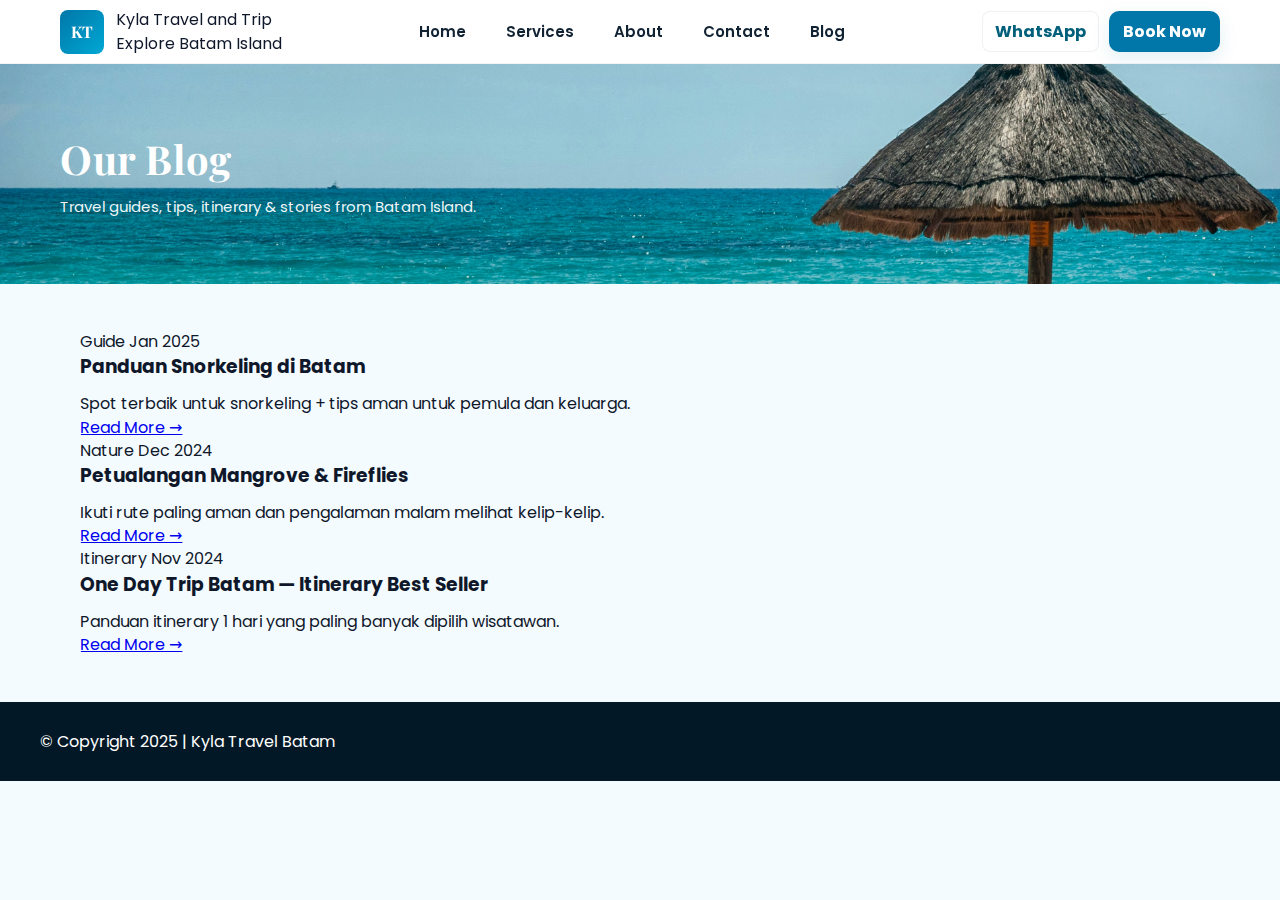
<file: blog.html>
<!doctype html>
<html lang="id">
<head>
  <meta charset="utf-8" />
  <meta name="viewport" content="width=device-width, initial-scale=1" />
  <title>KylaTravel — Blog</title>

  <link href="https://fonts.googleapis.com/css2?family=Poppins:wght@300;400;600;700&family=Playfair+Display:wght@400;700&display=swap" rel="stylesheet">
  <link rel="stylesheet" href="css/style.css">
</head>

<body>

  <!-- NAV -->
  <nav class="nav">
    <div class="nav-inner">

      <div class="brand">
        <div class="logo">KT</div>
        <div class="brand-text">
          <div class="small-muted">Kyla Travel and Trip</div>
          <div class="tag">Explore Batam Island</div>
        </div>
      </div>

      <button class="mobile-toggle" aria-label="Toggle menu">☰</button>

      <div class="menu">
        <a href="index.html#home">Home</a>
        <a href="services.html">Services</a>
        <a href="about-us.html">About</a>
        <a href="contact-us.html">Contact</a>
        <a href="blog.html" class="active">Blog</a>
      </div>

      <div class="actions">
        <a class="btn btn-outline" href="https://wa.me/628123456789">WhatsApp</a>
        <a class="btn btn-primary" href="contact-us.html#book">Book Now</a>
      </div>
    </div>
  </nav>

  <!-- HERO -->
  <header class="page-hero blog-hero" aria-label="Blog hero">
    <div class="overlay"></div>
    <div class="page-hero-inner">
      <h1>Our Blog</h1>
      <p class="hero-sub">Travel guides, tips, itinerary & stories from Batam Island.</p>
    </div>
  </header>

  <!-- MAIN -->
  <main class="section blog-section">
    <div class="container" style="max-width:1200px; margin:0 auto; padding:0 20px">

      <div class="blog-grid">

        <!-- CARD 1 -->
        <article class="blog-card">
          <div class="blog-thumb" style="background-image:url('asset/images/blog1.jpg')"></div>
          <div class="blog-body">
            <div class="blog-meta">
              <span class="cat">Guide</span>
              <span class="date">Jan 2025</span>
            </div>
            <h3>Panduan Snorkeling di Batam</h3>
            <p>Spot terbaik untuk snorkeling + tips aman untuk pemula dan keluarga.</p>
            <a href="#" class="blog-btn">Read More →</a>
          </div>
        </article>

        <!-- CARD 2 -->
        <article class="blog-card">
          <div class="blog-thumb" style="background-image:url('asset/images/blog2.jpg')"></div>
          <div class="blog-body">
            <div class="blog-meta">
              <span class="cat">Nature</span>
              <span class="date">Dec 2024</span>
            </div>
            <h3>Petualangan Mangrove & Fireflies</h3>
            <p>Ikuti rute paling aman dan pengalaman malam melihat kelip-kelip.</p>
            <a href="#" class="blog-btn">Read More →</a>
          </div>
        </article>

        <!-- CARD 3 -->
        <article class="blog-card">
          <div class="blog-thumb" style="background-image:url('asset/images/blog3.jpg')"></div>
          <div class="blog-body">
            <div class="blog-meta">
              <span class="cat">Itinerary</span>
              <span class="date">Nov 2024</span>
            </div>
            <h3>One Day Trip Batam — Itinerary Best Seller</h3>
            <p>Panduan itinerary 1 hari yang paling banyak dipilih wisatawan.</p>
            <a href="#" class="blog-btn">Read More →</a>
          </div>
        </article>

      </div>

    </div>
  </main>

  <!-- FOOTER -->
  <footer class="site-footer">
    <div class="wrap">
      <div>© Copyright 2025 | Kyla Travel Batam</div>
    </div>
  </footer>

  <script src="js/script.js"></script>
</body>
</html>
</file>
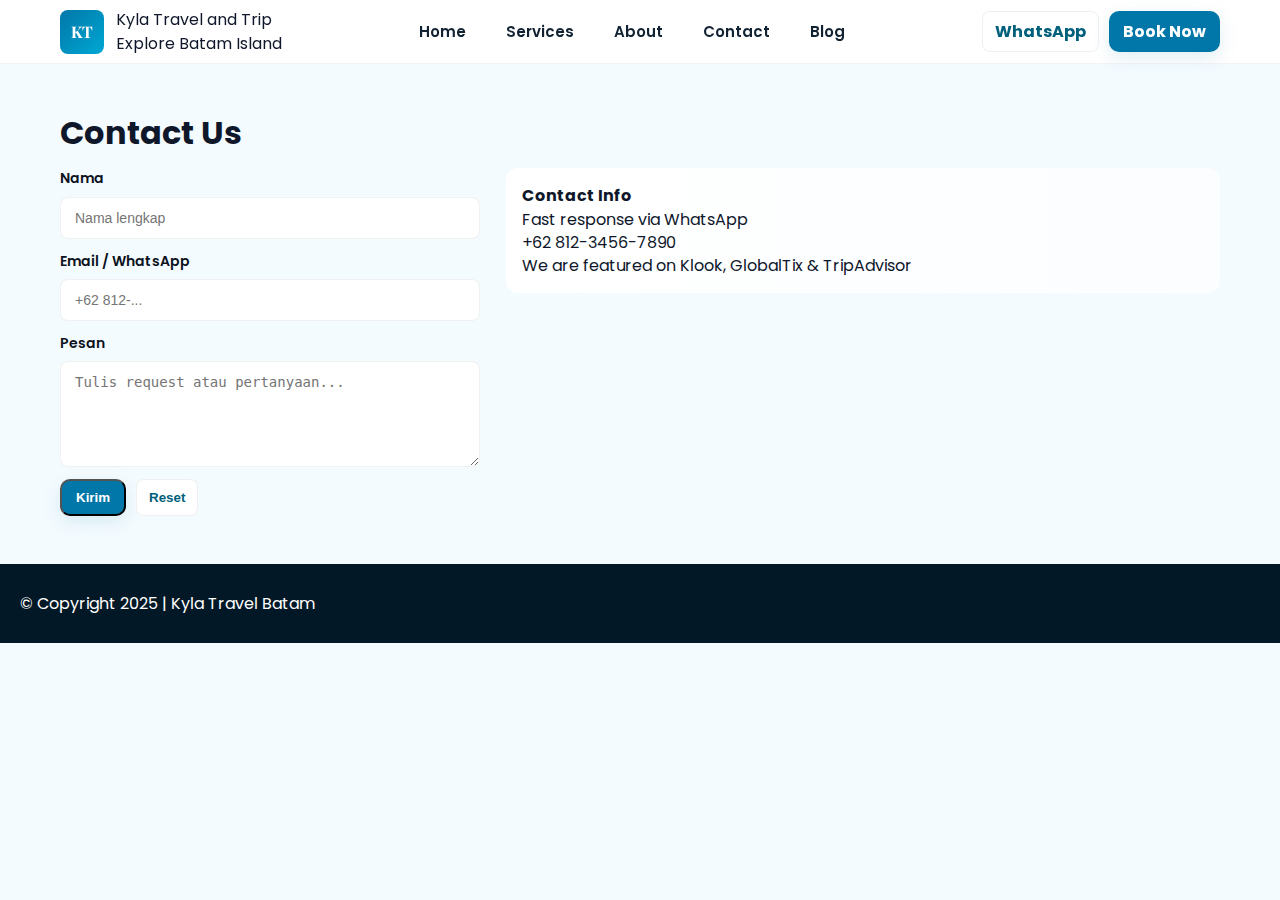
<file: contact-us.html>
<!doctype html>
<html lang="id">

<head>
  <meta charset="utf-8" />
  <meta name="viewport" content="width=device-width,initial-scale=1" />
  <title>KylaTravel — Contact</title>
  <link
    href="https://fonts.googleapis.com/css2?family=Poppins:wght@300;400;600;700&family=Playfair+Display:wght@400;700&display=swap"
    rel="stylesheet">
  <link rel="stylesheet" href="css/style.css">
</head>

<body>
  <nav class="nav">
    <div class="nav-inner">
        <div class="brand">
            <div class="logo">KT</div>
            <div class="brand-text">
                <div class="small-muted">Kyla Travel and Trip</div>
                <div class="tag">Explore Batam Island</div>
            </div>
        </div>
      <button class="mobile-toggle">☰</button>
      <div class="menu"><a href="index.html#home">Home</a><a href="services.html">Services</a><a
          href="about-us.html">About</a><a href="contact-us.html">Contact</a><a href="blog.html">Blog</a></div>
      <div class="actions"><a class="btn btn-outline" href="https://wa.me/628123456789">WhatsApp</a><a
          class="btn btn-primary" href="#book">Book Now</a></div>
    </div>
  </nav>

  <main class="section">
    <h1>Contact Us</h1>
    <div class="contact-grid">
      <form class="form" id="contactForm">
        <div class="field"><label for="name">Nama</label><input id="name" name="name" placeholder="Nama lengkap"
            required></div>
        <div class="field"><label for="contact">Email / WhatsApp</label><input id="contact" name="contact"
            placeholder="+62 812-..."></div>
        <div class="field"><label for="msg">Pesan</label><textarea id="msg" name="message" rows="5"
            placeholder="Tulis request atau pertanyaan..."></textarea></div>
        <div style="display:flex;gap:10px"><button class="btn btn-primary" type="submit">Kirim</button><button
            class="btn btn-outline" type="reset">Reset</button></div>
      </form>

      <aside style="padding:16px;background:linear-gradient(90deg,#fff,#fbfdff);border-radius:12px">
        <h4>Contact Info</h4>
        <p class="muted">Fast response via WhatsApp</p>
        <p class="bold">+62 812-3456-7890</p>
        <p class="muted">We are featured on Klook, GlobalTix & TripAdvisor</p>
      </aside>
    </div>
  </main>

  <footer>
    <div>© Copyright 2025 | Kyla Travel Batam</div>
  </footer>

  <script src="js/script.js"></script>
</body>

</html>
</file>
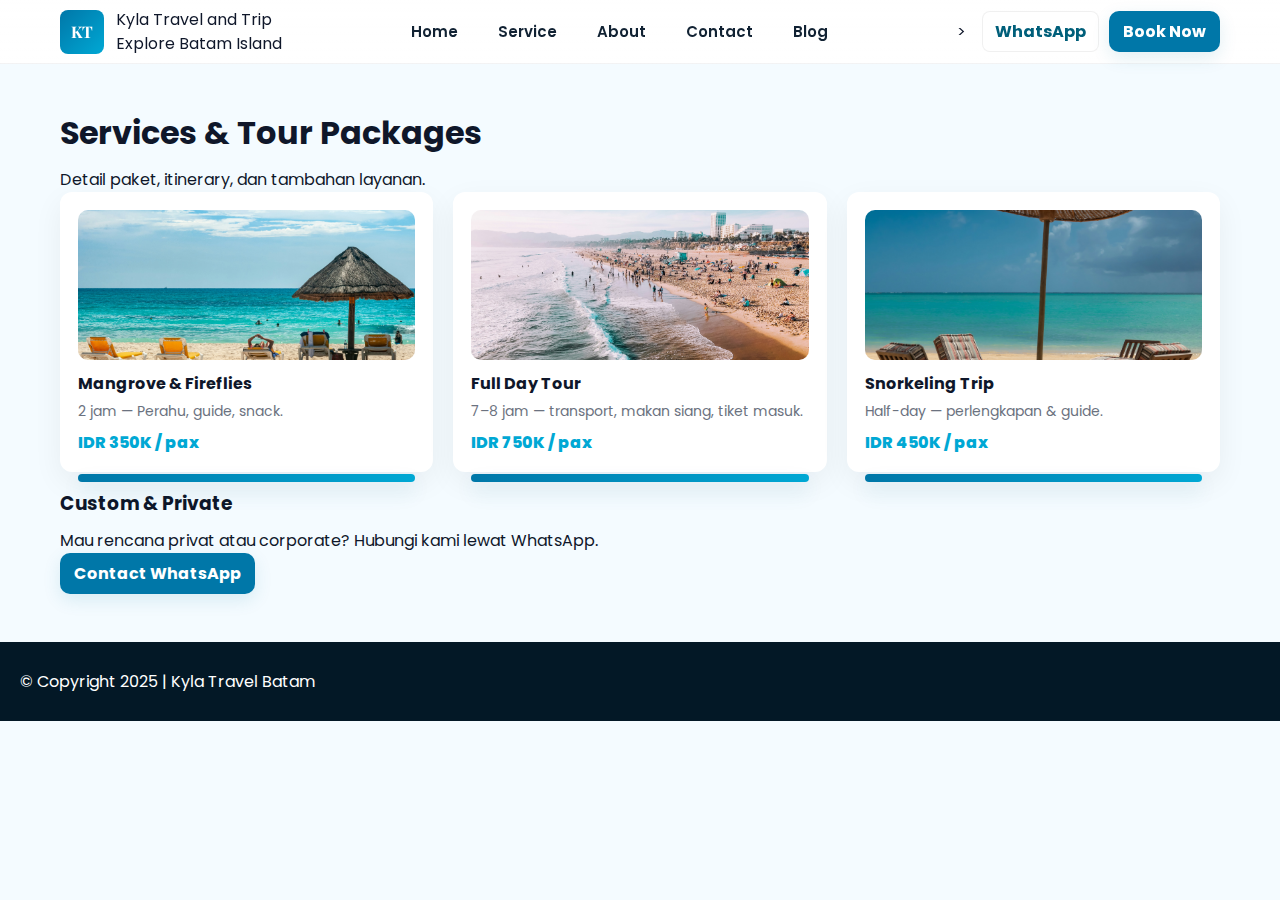
<file: services.html>
<!doctype html>
<html lang="id">

<head>
    <meta charset="utf-8" />
    <meta name="viewport" content="width=device-width,initial-scale=1" />
    <title>KylaTravel — Services</title>
    <link
        href="https://fonts.googleapis.com/css2?family=Poppins:wght@300;400;600;700&family=Playfair+Display:wght@400;700&display=swap"
        rel="stylesheet">
    <link rel="stylesheet" href="css/style.css">
</head>

<body>
    <nav class="nav" role="navigation">
        <div class="nav-inner">
            <div class="brand">
                <div class="logo">KT</div>
                <div class="brand-text">
                    <div class="small-muted">Kyla Travel and Trip</div>
                    <div class="tag">Explore Batam Island</div>
                </div>
            </div>
            <button class="mobile-toggle" aria-label="Toggle menu">☰</button>
                <div class="menu" role="menubar" aria-label="Main menu">
                    <a href="index.html#home">Home</a>
                    <a href="services.html">Service</a>
                    <a href="about-us.html">About</a>
                    <a href="contact-us.html">Contact</a>
                    <a href="blog.html">Blog</a>
                  </div>>
            <div class="actions"><a class="btn btn-outline" href="https://wa.me/628123456789"
                    target="_blank">WhatsApp</a><a class="btn btn-primary" href="contact-us.html#book">Book Now</a>
            </div>
        </div>
    </nav>

    <main class="section">
        <h1>Services & Tour Packages</h1>
        <p class="muted">Detail paket, itinerary, dan tambahan layanan.</p>

        <section id="day" class="grid">
            <article class="card">
                <img src="asset/images/card2.jpg" alt="Mangrove">
                <h4>Mangrove & Fireflies</h4>
                <p class="muted">2 jam — Perahu, guide, snack.</p>
                <div class="price">IDR 350K / pax</div>
            </article>

            <article class="card">
                <img src="asset/images/card3.jpg" alt="Full Day">
                <h4>Full Day Tour</h4>
                <p class="muted">7–8 jam — transport, makan siang, tiket masuk.</p>
                <div class="price">IDR 750K / pax</div>
            </article>

            <article class="card">
                <img src="asset/images/card4.jpg" alt="Snorkel">
                <h4>Snorkeling Trip</h4>
                <p class="muted">Half-day — perlengkapan & guide.</p>
                <div class="price">IDR 450K / pax</div>
            </article>
        </section>

        <section id="custom" style="margin-top:18px">
            <h3>Custom & Private</h3>
            <p class="muted">Mau rencana privat atau corporate? Hubungi kami lewat WhatsApp.</p>
            <a class="btn btn-primary" href="https://wa.me/628123456789" target="_blank">Contact WhatsApp</a>
        </section>
    </main>

    <footer>
        <div>© Copyright 2025 | Kyla Travel Batam</div>
    </footer>

    <script src="js/script.js"></script>
</body>

</html>
</file>
<file: css/style.css>
:root {
  --accent: #0077a8;
  --accent-2: #00a8d4;
  --accent-dark: #005f7a;
  --muted: #6b7280;
  --bg: #f4fbff;
  --card: #ffffff;
  --radius: 12px;
  --shadow: 0 18px 40px rgba(2, 18, 34, 0.08);
}

* {
  box-sizing: border-box;
  margin: 0;
  padding: 0;
}
html,
body {
  height: 100%;
}
body {
  font-family: "Poppins", system-ui, -apple-system, "Segoe UI", Roboto;
  background: var(--bg);
  color: #0f172a;
  -webkit-font-smoothing: antialiased;
  -moz-osx-font-smoothing: grayscale;
  line-height: 1.45;
}

/* NAV (keep existing nav styles but visually tighten) */
/* ===== NAV (replace existing nav rules with this block) ===== */
.nav{
    position:fixed;          /* fix at top */
    top:0;
    left:0;
    right:0;
    height:64px;             /* fixed height for consistent layout */
    z-index:999;
    background: linear-gradient(180deg, rgba(255,255,255,0.98), rgba(255,255,255,0.95));
    border-bottom: 1px solid rgba(10,20,30,0.05);
    backdrop-filter: blur(6px);
    display:block;
  }
  
  /* container inside nav */
  .nav-inner{
    max-width:1200px;
    margin:0 auto;
    height:100%;
    padding:0 20px;
    display:flex;
    align-items:center;
    gap:16px;
    justify-content:space-between; /* we will use flex children sizing */
  }
  
  /* left: logo + brand text */
  .brand{
    display:flex;
    gap:12px;
    align-items:center;
    flex:0 0 auto;
  }
  
  .logo{
    width:44px;
    height:44px;
    border-radius:8px;
    background:linear-gradient(135deg,var(--accent),var(--accent-2));
    display:flex;align-items:center;justify-content:center;color:white;font-weight:700;font-family:"Playfair Display";
  }
  
  /* center: the menu area - center items horizontally */
  .menu{
    display:flex;
    gap:20px;
    align-items:center;
    justify-content:center;
    flex:1 1 0;            /* allow center area to grow and take remaining space */
    transform:translateZ(0); /* improve subpixel rendering */
  }
  
  /* menu links */
  .menu a{
    color:#123; /* darker */
    text-decoration: none;
    padding:8px 10px;
    border-radius:6px;
    font-weight:600;
    font-size:15px;
  }
  .menu a:hover{ color: var(--accent-dark); }
  
  /* dropdown container inside centered menu */
  .dropdown{ position:relative; display:inline-block; }
  .drop-btn{ cursor:pointer; display:inline-flex; align-items:center; gap:6px; padding:8px 10px; border-radius:6px; }
  
  /* right: action buttons - do not shrink */
  .actions{
    display:flex;
    gap:10px;
    align-items:center;
    flex:0 0 auto;
  }
  
  /* mobile toggle (hamburger) */
  .mobile-toggle{
    display:none;
    background:transparent;border:0;font-size:22px;cursor:pointer;padding:6px 8px;border-radius:6px;
  }
  
  /* small styling for action buttons */
  .btn{ font-weight:700; text-decoration:none; display:inline-flex; align-items:center; justify-content:center; }
  .btn-outline{ padding:8px 12px; border-radius:8px; border:1px solid rgba(0,0,0,0.06); background:white; color:var(--accent-dark) }
  .btn-primary{ padding:9px 14px; border-radius:10px; background:var(--accent); color:white; box-shadow:0 6px 18px rgba(0,120,160,0.12) }
  
  /* make sure hero content starts below navbar */
  body { padding-top: 64px; }
  
  /* Responsive rules: collapse menu on small screens */
  @media (max-width:980px){
    .menu{ display:none; }               /* hide center menu, will show mobile panel */
    .mobile-toggle{ display:block; }     /* show hamburger */
    .nav-inner{ padding:0 14px; }
  
    /* mobile menu: when open, show vertical overlay */
    .menu.open{
      display:flex;
      position:fixed;
      top:64px;
      left:0;
      right:0;
      background:linear-gradient(180deg, rgba(255,255,255,0.98), rgba(255,255,255,0.98));
      padding:12px 20px;
      flex-direction:column;
      gap:8px;
      box-shadow: 0 14px 40px rgba(2,18,34,0.06);
      z-index:990;
    }
  
    .actions{ gap:8px; }
    .brand .brand-text { display:none; } /* simplify on mobile to save space */
  }
  
  /* small screens further tweak */
  @media (max-width:520px){
    .btn-primary{ padding:8px 12px; font-size:14px; }
    body{ padding-top:64px; }
  }
  
  
  /* make sure hero content starts below navbar */
  body { padding-top: 64px; }
  
  /* Responsive rules: collapse menu on small screens */
  @media (max-width:980px){
    .menu{ display:none; }               /* hide center menu, will show mobile panel */
    .mobile-toggle{ display:block; }     /* show hamburger */
    .nav-inner{ padding:0 14px; }
  
    /* mobile menu: when open, show vertical overlay */
    .menu.open{
      display:flex;
      position:fixed;
      top:64px;
      left:0;
      right:0;
      background:linear-gradient(180deg, rgba(255,255,255,0.98), rgba(255,255,255,0.98));
      padding:12px 20px;
      flex-direction:column;
      gap:8px;
      box-shadow: 0 14px 40px rgba(2,18,34,0.06);
      z-index:990;
    }
  
    .actions{ gap:8px; }
    .brand .brand-text { display:none; } /* simplify on mobile to save space */
  }
  
  /* small screens further tweak */
  @media (max-width:520px){
    .btn-primary{ padding:8px 12px; font-size:14px; }
    body{ padding-top:64px; }
  }
  

/* ===== HERO full-bleed ===== */
.hero-hero {
  position: relative;
  width: 100%;
  min-height: 560px;
  display: flex;
  align-items: center;
  justify-content: center;
  overflow: hidden;
  color: white;
}

/* background image (uses same hero.jpg path) */
.hero-hero::before {
  content: "";
  position: absolute;
  inset: 0;
  background-image: url("../asset/images/hero.jpg");
  background-size: cover;
  background-position: center center;
  filter: contrast(1) saturate(1) brightness(0.6);
  z-index: 0;
}

/* subtle overlay gradient for readability */
.hero-overlay {
  position: absolute;
  inset: 0;
  background: linear-gradient(
    180deg,
    rgba(2, 18, 34, 0.28) 0%,
    rgba(0, 80, 110, 0.18) 55%,
    rgba(2, 18, 34, 0.24) 100%
  );
  z-index: 1;
}

/* center content container */
.hero-inner {
  position: relative;
  z-index: 2;
  width: 100%;
  max-width: 1100px;
  padding: 60px 20px;
  display: flex;
  align-items: center;
  justify-content: flex-start;
}
.hero-content {
  max-width: 760px;
}

/* Eyebrow small */
.eyebrow {
  color: rgba(255, 255, 255, 0.9);
  font-weight: 600;
  margin-bottom: 12px;
  font-size: 14px;
  letter-spacing: 0.6px;
}

/* Big title similar to screenshot 2 */
.hero-title {
  font-family: "Playfair Display", serif;
  font-weight: 700;
  font-size: 48px;
  line-height: 1.02;
  margin: 0 0 16px 0;
  text-transform: uppercase;
  letter-spacing: 1px;
  text-shadow: 0 6px 20px rgba(2, 10, 20, 0.25);
}

/* Description under title */
.hero-desc {
  font-size: 15px;
  color: rgba(255, 255, 255, 0.92);
  max-width: 680px;
  margin-bottom: 22px;
}

/* CTA centered inline */
.hero-cta {
  display: flex;
  gap: 12px;
  align-items: center;
}

/* ===== Sections ===== */
.section {
  max-width: 1200px;
  margin: 46px auto;
  padding: 0 20px;
}
.section h2,
.section h3,
.section h1 {
  margin-bottom: 12px;
  font-weight: 700;
}

/* Services grid - cards with blue accent underline + soft drop */
.grid {
  display: grid;
  grid-template-columns: repeat(3, 1fr);
  gap: 20px;
}
.card {
  background: var(--card);
  border-radius: 12px;
  padding: 14px;
  box-shadow: 0 14px 34px rgba(3, 20, 40, 0.06);
  transition: transform 0.18s, box-shadow 0.18s;
  position: relative;
  overflow: visible;
  min-height: 230px;
}

/* Image area at top of card */
.card img {
  width: 100%;
  height: 150px;
  object-fit: cover;
  border-radius: 10px;
  margin-bottom: 12px;
  display: block;
}

/* Card title and text */
.card h4 {
  font-size: 16px;
  margin-bottom: 6px;
}
.card p {
  color: var(--muted);
  font-size: 14px;
}

/* price */
.price {
  color: var(--accent-2);
  font-weight: 800;
  margin-top: 10px;
}

/* visual accent: small blue strip under each card (mimic floating card shadow + bottom accent) */
.card::after {
  content: "";
  position: absolute;
  left: 18px;
  right: 18px;
  bottom: -10px;
  height: 8px;
  border-radius: 6px;
  background: linear-gradient(90deg, var(--accent), var(--accent-2));
  filter: blur(0.6px);
  box-shadow: 0 10px 20px rgba(0, 120, 160, 0.12);
  z-index: 0;
  transition: transform 0.18s;
}
.card:hover {
  transform: translateY(-8px);
  box-shadow: 0 26px 60px rgba(3, 20, 40, 0.12);
}
.card:hover::after {
  transform: translateY(4px);
}

/* About small & testimonial style */
.about-inner {
  display: flex;
  gap: 18px;
  align-items: flex-start;
  flex-wrap: wrap;
}
.testimonial {
  background: transparent;
  padding: 0;
  box-shadow: none;
  align-items: center;
  gap: 12px;
}
.avatar {
  width: 48px;
  height: 48px;
  border-radius: 50%;
  background: linear-gradient(90deg, var(--accent), var(--accent-2));
  display: flex;
  align-items: center;
  justify-content: center;
  color: white;
  font-weight: 700;
}

/* Blog list smaller thumbnails */
.blog-list {
  display: grid;
  grid-template-columns: repeat(3, 1fr);
  gap: 18px;
}
.blog-card {
  background: transparent;
  border-radius: 8px;
  overflow: hidden;
}
.blog-card img {
  height: 140px;
  object-fit: cover;
  border-radius: 8px;
}

/* Footer */
footer {
  padding: 28px 20px;
  background: #031826;
  color: white;
  margin-top: 48px;
}
.wrap {
  max-width: 1200px;
  margin: 0 auto;
  display: flex;
  justify-content: space-between;
  align-items: center;
}

/* RESPONSIVE */
@media (max-width: 1100px) {
  .hero-title {
    font-size: 40px;
  }
  .grid {
    grid-template-columns: repeat(2, 1fr);
  }
}
@media (max-width: 760px) {
  .hero-hero {
    min-height: 480px;
  }
  .hero-inner {
    justify-content: center;
    text-align: center;
  }
  .hero-title {
    font-size: 28px;
  }
  .hero-desc {
    font-size: 14px;
  }
  .grid {
    grid-template-columns: 1fr;
  }
  .blog-list {
    grid-template-columns: 1fr;
  }
  .hero-content {
    padding: 0 12px;
  }
  .card::after {
    left: 12px;
    right: 12px;
  }
  .nav-inner {
    padding: 10px 14px;
  }
  .menu {
    display: none;
  }
}

/* ===== Contact page specific styling ===== */

/* Page hero (full-width under fixed nav) */
.page-hero{
  position:relative;
  width:100%;
  min-height:220px;
  display:flex;
  align-items:center;
  background-image: url("../asset/images/hero.jpg"); /* sesuaikan path */
  background-size:cover;
  background-position:center;
  color:white;
  margin-top:0;
  box-shadow: inset 0 -60px 120px rgba(2,18,34,0.18);
}
.page-hero-inner{
  width:100%;
  max-width:1200px;
  margin:0 auto;
  padding:44px 20px;
}
.page-hero h1{
  font-family:"Playfair Display",serif;
  font-size:40px;
  margin:0 0 8px 0;
  letter-spacing:0.6px;
}
.page-hero .hero-sub{
  font-size:15px;
  color:rgba(255,255,255,0.95);
  max-width:760px;
  margin:0;
}

/* main container tweaks */
.contact-section .container{ max-width:1200px; margin:36px auto; padding:0 20px; }

/* two-column layout */
.contact-grid{
  display:grid;
  grid-template-columns: 420px 1fr; /* left fixed, right flexible */
  gap:26px;
  align-items:start;
}

/* card base (re-use existing .card if present) */
.card{
  background:var(--card);
  border-radius:12px;
  padding:18px;
  box-shadow: 0 10px 30px rgba(3,20,40,0.06);
}

/* Contact left column */
.contact-info .contact-card h3{ margin-bottom:8px; font-size:20px }
.info-row{ display:flex; flex-direction:column; gap:6px; margin-top:12px }
.info-row strong{ font-weight:700; color:#0b1220; font-size:14px }
.info-row a.muted{ color:var(--muted); text-decoration:none }

/* map placeholder */
.map-card .map-placeholder{
  height:200px;
  background: linear-gradient(180deg,#eaf6fb,#f8fbff);
  border-radius:8px;
  display:flex;
  align-items:center;
  justify-content:center;
  color:var(--muted);
  font-weight:600;
  margin-top:12px;
}

/* form column */
.form-card h3{ margin-bottom:10px; font-size:20px }
.form .field{ display:flex; flex-direction:column; gap:8px; margin-bottom:12px }
.form label{ font-weight:600; font-size:14px; color:#0b1220 }
.form input, .form textarea{
  padding:12px 14px;
  border-radius:8px;
  border:1px solid rgba(10,15,20,0.06);
  font-size:14px;
  background:white;
  outline:none;
  transition: box-shadow .12s, border-color .12s;
}
.form input:focus, .form textarea:focus{
  box-shadow: 0 6px 20px rgba(0,120,160,0.06);
  border-color: var(--accent);
}

/* actions */
.form-actions{ display:flex; gap:12px; margin-top:6px; align-items:center }
.small-note{ margin-top:12px; color:var(--muted); font-size:13px }

/* footer minor */
.site-footer{ padding:28px 20px; background:#031826; color:white; margin-top:36px; }

/* Responsive */
@media (max-width:1000px){
  .contact-grid{ grid-template-columns: 1fr; }
  .page-hero{ min-height:200px; }
  .page-hero h1{ font-size:28px; }
}
</file>
